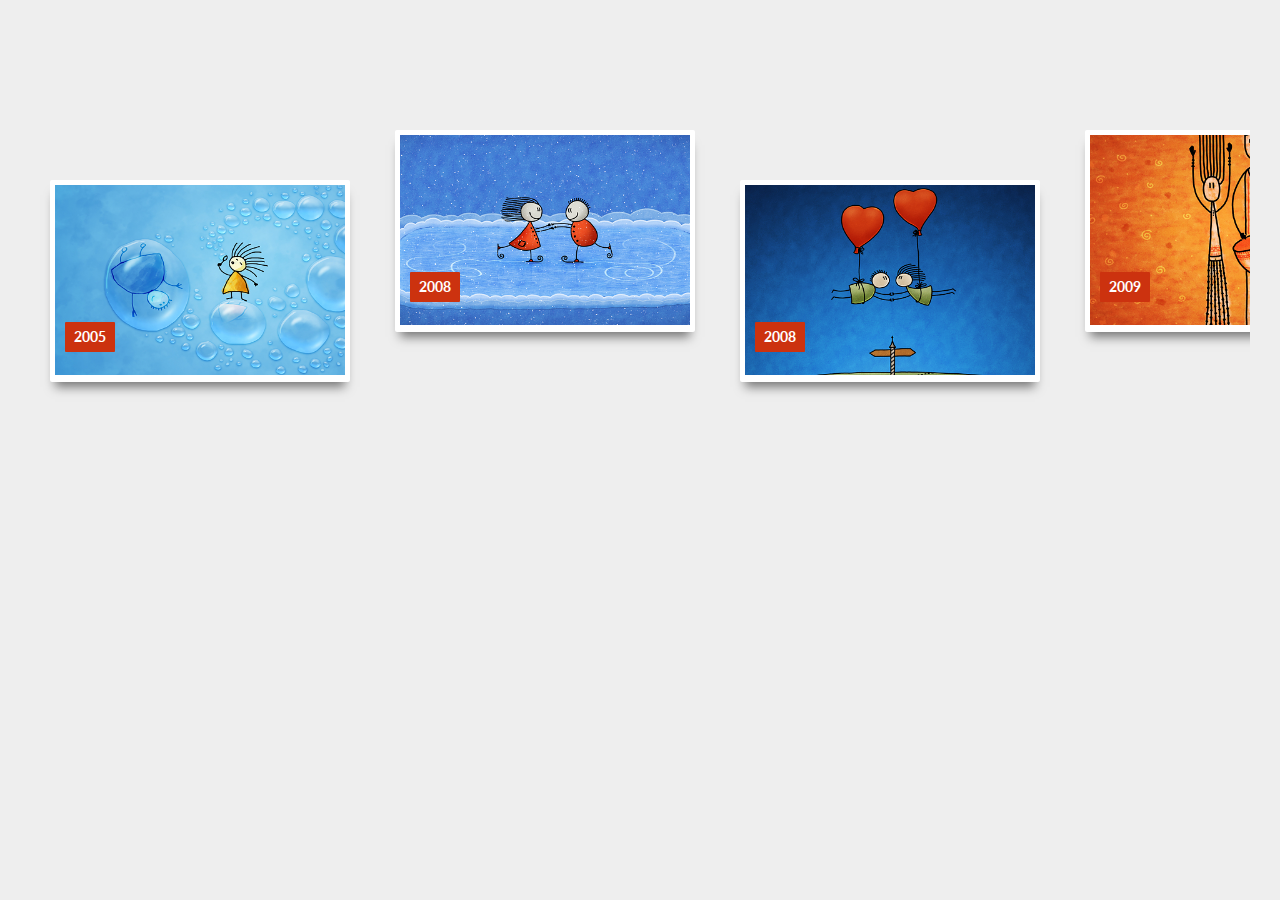
<file: index.html>
<!DOCTYPE html>
<html>
<head>
<meta http-equiv="Content-Type" content="text/html; charset=UTF-8"/>
<meta http-equiv="X-UA-Compatible" content="IE=edge,chrome=1" />
<title>Portfolio galary</title>
<link rel="stylesheet" href="css/styles.css" />
<link href="http://www.jqueryscript.net/css/jquerysctipttop.css" rel="stylesheet" type="text/css">
</head>

<body>
<!-- <div id="jquery-script-menu">
<div class="jquery-script-center">
<ul>
<li><a href="http://www.jqueryscript.net/layout/jQuery-Horizontal-Portfolio-Layout-With-CSS3-Animations.html">Download This Plugin</a></li>
<li><a href="http://www.jqueryscript.net/">Back To jQueryScript.Net</a></li>
</ul>
<div class="jquery-script-ads"><script type="text/javascript">
google_ad_client = "ca-pub-2783044520727903";
/* jQuery_demo */
google_ad_slot = "2780937993";
google_ad_width = 728;
google_ad_height = 90;
//
 </script>
<script type="text/javascript"
src="http://pagead2.googlesyndication.com/pagead/show_ads.js">
</script></div>
<div class="jquery-script-clear"></div>
</div>
</div> -->
<div class="demo-wrapper">
<!-- <h1 style="margin-top:150px;">Example For jQuery Horizontal Portfolio Layout With CSS3 Animations</h1> -->
<ul class="portfolio-items">
<li class="item">
<figure>
<div class="view"> <img src="images/1.jpg" /> </div>
<figcaption>
<p><span><a href="http://www.vladstudio.com/wallpaper/?thetwoandthebubbles">The Two and The Bubbles</a></span></p>
<p><span>By Vlad Gerasimov</span></p>
</figcaption>
</figure>
<div class="date">2005</div>
</li>
<li class="item">
<figure>
<div class="view"> <img src="images/2.jpg" /> </div>
<figcaption>
<p><span><a href="http://www.vladstudio.com/wallpaper/?christmas_ice_skating">Christmas Ice Skating</a></span></p>
<p><span>By Vlad Gerasimov</span></p>
</figcaption>
</figure>
<div class="date">2008</div>
</li>
<li class="item">
<figure>
<div class="view"> <img src="images/3.jpg" /> </div>
<figcaption>
<p><span><a href="http://www.vladstudio.com/wallpaper/?love_knows_no_boundaries">Love Knows No Boundaries</a></span></p>
<p><span>By Vlad Gerasimov</span></p>
</figcaption>
</figure>
<div class="date">2008</div>
</li>
<li class="item">
<figure>
<div class="view"> <img src="images/7.jpg" /> </div>
<figcaption>
<p><span><a href="http://www.vladstudio.com/wallpaper/?sandal">Sandal</a></span></p>
<p><span>By Vlad Gerasimov </span></p>
</figcaption>
</figure>
<div class="date">2009</div>
</li>
<li class="item">
<figure>
<div class="view"> <img src="images/13.jpg" /> </div>
<figcaption>
<p><span><a href="http://www.vladstudio.com/wallpaper/?skiing">Skiing</a></span></p>
<p><span>By Vlad Gerasimov</span></p>
</figcaption>
</figure>
<div class="date">2004</div>
</li>
<li class="item">
<figure>
<div class="view"> <img src="images/33.jpg" /> </div>
<figcaption>
<p><span><a href="http://www.vladstudio.com/wallpaper/?knight_lady">The Knight and The Lady</a></span></p>
<p><span>By Vlad Gerasimov</span></p>
</figcaption>
</figure>
<div class="date">2009</div>
</li>
<li class="item">
<figure>
<div class="view"> <img src="images/11.jpg" /> </div>
<figcaption>
<p><span><a href="http://www.vladstudio.com/wallpaper/?friends_c2">Friends</a></span></p>
<p><span>By Vlad Gerasimov</span></p>
</figcaption>
</figure>
<div class="date">2008</div>
</li>
<li class="item">
<figure>
<div class="view"> <img src="images/10.jpg" /> </div>
<figcaption>
<p><span><a href="http://www.vladstudio.com/wallpaper/?coiffure">Coiffure</a></span></p>
<p><span>By Vlad Gerasimov</span></p>
</figcaption>
</figure>
<div class="date">2004</div>
</li>
<li class="item">
<figure>
<div class="view"> <img src="images/12.jpg" /> </div>
<figcaption>
<p><span><a href="http://www.vladstudio.com/wallpaper/?pc_mac">Get a Mac</a></span></p>
<p><span>By Vlad Gerasimov</span></p>
</figcaption>
</figure>
<div class="date">2007</div>
</li>
<li class="item">
<figure>
<div class="view"> <img src="images/15.jpg" /> </div>
<figcaption>
<p><span><a href="http://www.vladstudio.com/wallpaper/?connection">Connection</a></span></p>
<p><span>By Vlad Gerasimov </span></p>
</figcaption>
</figure>
<div class="date">2006</div>
</li>
<li class="item">
<figure>
<div class="view"> <img src="images/16.jpg" /> </div>
<figcaption>
<p><span><a href="http://www.vladstudio.com/wallpaper/?alice_dragon_tree">Alice, Her Dragon, and The Christmas Tree</a></span></p>
<p><span>By Vlad Gerasimov </span></p>
</figcaption>
</figure>
<div class="date">2011</div>
</li>
<li class="item">
<figure>
<div class="view"> <img src="images/18.jpg" /> </div>
<figcaption>
<p><span><a href="http://www.vladstudio.com/wallpaper/?inseparable">Inseparable</a></span></p>
<p><span>By Vlad Gerasimov </span></p>
</figcaption>
</figure>
<div class="date">2009</div>
</li>
<li class="item">
<figure>
<div class="view"> <img src="images/5.jpg" /> </div>
<figcaption>
<p><span><a href="http://www.vladstudio.com/wallpaper/?pregnant">Pregnant</a></span></p>
<p><span>By Vlad Gerasimov </span></p>
</figcaption>
</figure>
<div class="date">2006</div>
</li>
<li class="item">
<figure>
<div class="view"> <img src="images/6.jpg" /> </div>
<figcaption>
<p><span><a href="http://www.vladstudio.com/wallpaper/?xmas_tree">Christmas Tree</a></span></p>
<p><span>By Vlad Gerasimov </span></p>
</figcaption>
</figure>
<div class="date">2009</div>
</li>
<li class="item">
<figure>
<div class="view"> <img src="images/8.jpg" /> </div>
<figcaption>
<p><span><a href="http://www.vladstudio.com/wallpaper/?thetwoandthemouse">The Two and The Mouse</a></span></p>
<p><span>By Vlad Gerasimov </span></p>
</figcaption>
</figure>
<div class="date">2005</div>
</li>
<li class="item">
<figure>
<div class="view"> <img src="images/9.jpg" /> </div>
<figcaption>
<p><span><a href="http://www.vladstudio.com/wallpaper/?punctuation">Punctuation</a></span></p>
<p><span>By Vlad Gerasimov </span></p>
</figcaption>
</figure>
<div class="date">2006</div>
</li>
<li class="item">
<figure>
<div class="view"> <img src="images/4.jpg" /> </div>
<figcaption>
<p><span><a href="http://www.vladstudio.com/wallpaper/?internet_cafe">Internet Cafe</a></span></p>
<p><span>By Vlad Gerasimov </span></p>
</figcaption>
</figure>
<div class="date">2012</div>
</li>
<li class="item">
<figure>
<div class="view"> <img src="images/21.jpg" /> </div>
<figcaption>
<p><span><a href="http://www.vladstudio.com/wallpaper/?raring_ringtail_blue">Raring Ringtail</a></span></p>
<p><span>By Vlad Gerasimov </span></p>
</figcaption>
</figure>
<div class="date">2013</div>
</li>
</ul>
</div>

<script src="http://ajax.googleapis.com/ajax/libs/jquery/1.9.1/jquery.min.js"></script>
<script src="js/modernizr-1.5.min.js"></script> 
<script src="js/jquery.mousewheel.js"></script> 
<script src="js/scripts.js"></script>
<script type="text/javascript">

  var _gaq = _gaq || [];
  _gaq.push(['_setAccount', 'UA-36251023-1']);
  _gaq.push(['_setDomainName', 'jqueryscript.net']);
  _gaq.push(['_trackPageview']);

  (function() {
    var ga = document.createElement('script'); ga.type = 'text/javascript'; ga.async = true;
    ga.src = ('https:' == document.location.protocol ? 'https://ssl' : 'http://www') + '.google-analytics.com/ga.js';
    var s = document.getElementsByTagName('script')[0]; s.parentNode.insertBefore(ga, s);
  })();

</script>
</body>
</html>
</file>
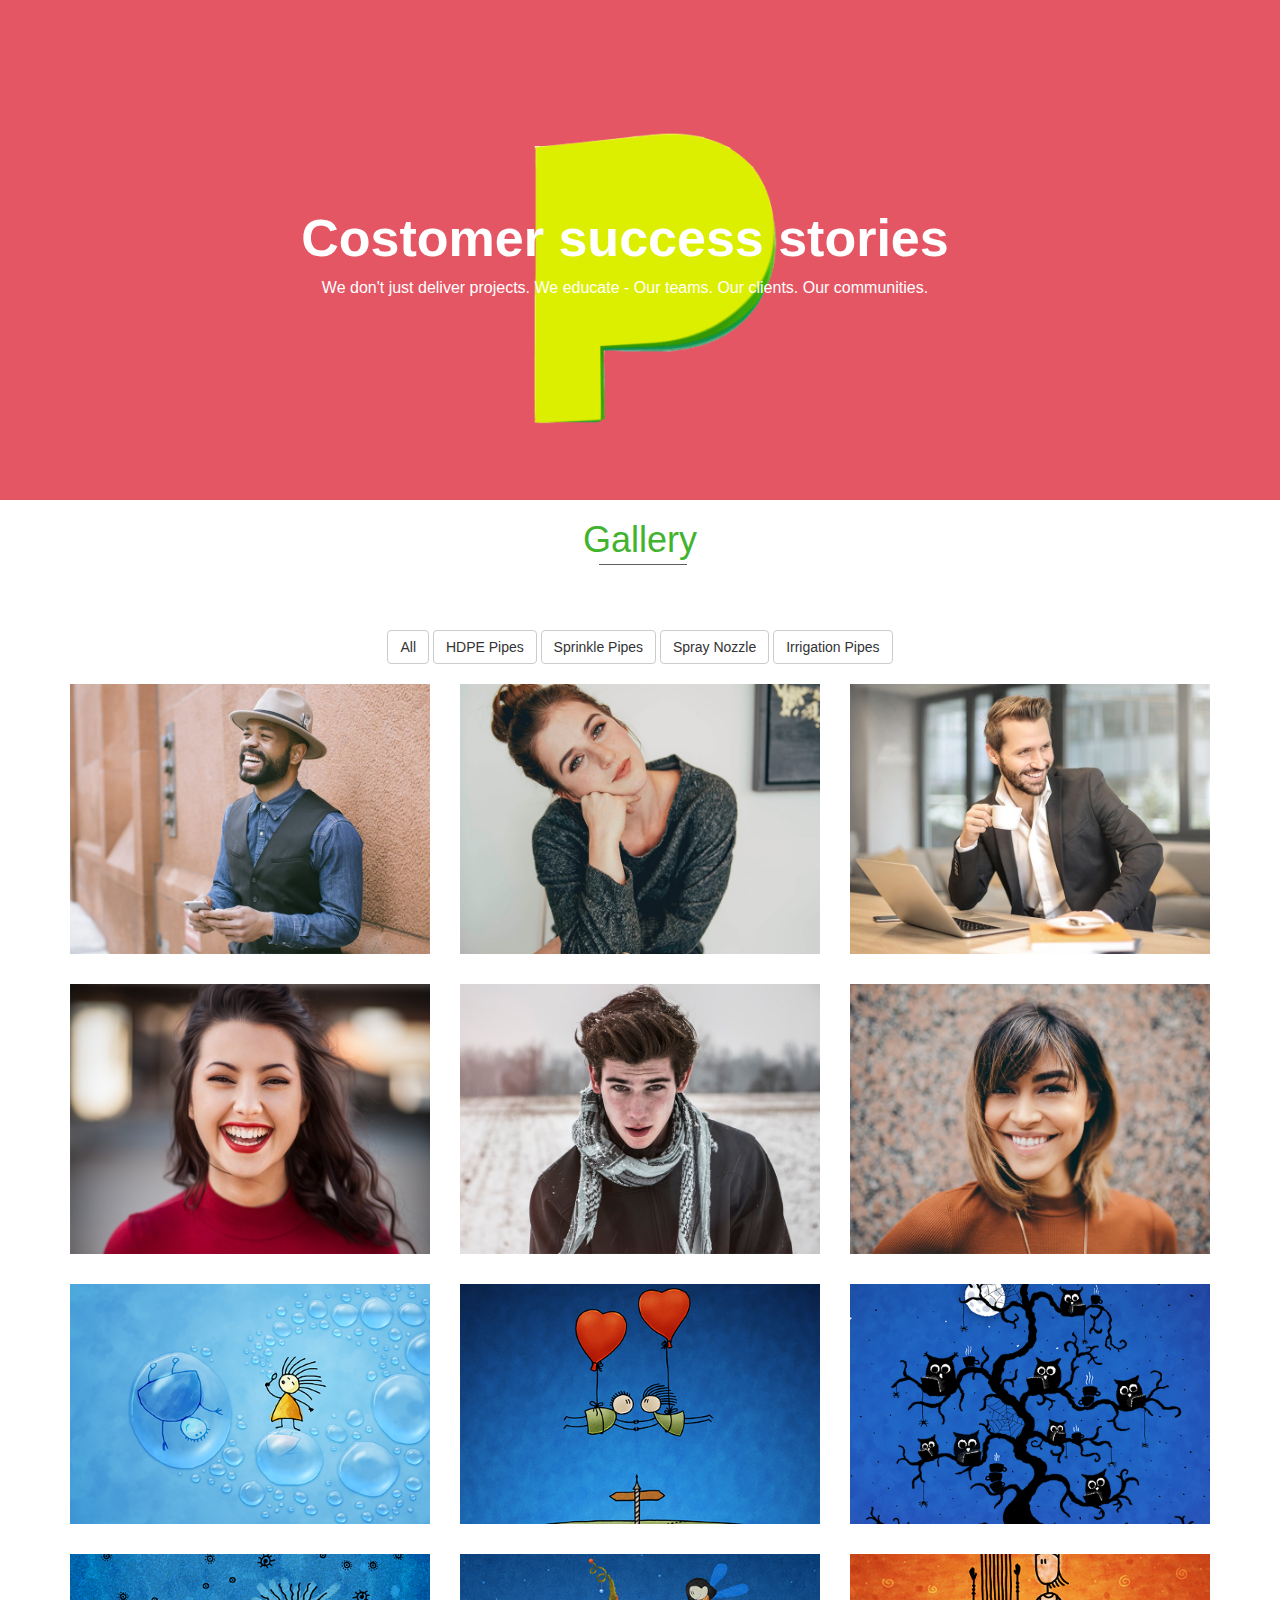
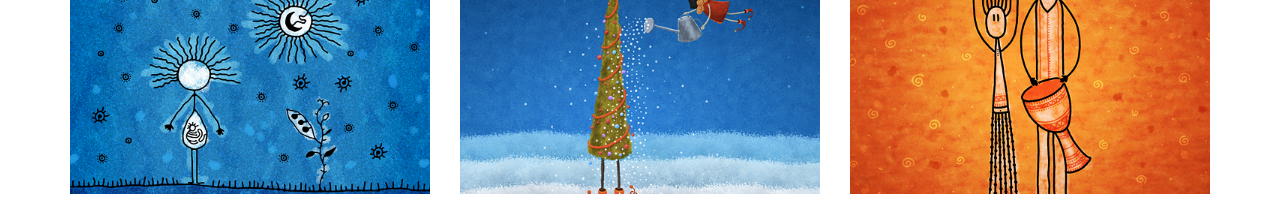
<file: section.html>
<!doctype html>
<html lang="en">
  <head>
    <!-- Required meta tags -->
    <meta charset="utf-8">
    <meta name="viewport" content="width=device-width, initial-scale=1, shrink-to-fit=no">
    <title>Section</title>
    <link rel="stylesheet" type="text/css" href="css/section.css">
    <!-- Bootstrap CSS -->
    <link rel="stylesheet" href="https://maxcdn.bootstrapcdn.com/bootstrap/3.3.7/css/bootstrap.min.css">

    <!-- <title>Hello, world!</title> -->
  </head>
  <body>
    <section class="portfolio-banner">
        <div class="row hero-text">
            <div class="text-center">
                <h1>Costomer success stories</h1>
                <p>We don't just deliver projects. We educate - Our teams. Our clients. Our communities.</p>
            </div>
        </div>
    </section>

    
    <section>
      <div class="container">
        <div class="row">
        <div class="gallery col-lg-12 col-md-12 col-sm-12 col-xs-12">
            <h1 class="gallery-title">Gallery</h1>
        </div>

        <div align="center">
            <button class="btn btn-default filter-button" data-filter="all">All</button>
            <button class="btn btn-default filter-button" data-filter="hdpe">HDPE Pipes</button>
            <button class="btn btn-default filter-button" data-filter="sprinkle">Sprinkle Pipes</button>
            <button class="btn btn-default filter-button" data-filter="spray">Spray Nozzle</button>
            <button class="btn btn-default filter-button" data-filter="irrigation">Irrigation Pipes</button>
        </div>
        <br/>



            <div class="gallery_product col-lg-4 col-md-4 col-sm-4 col-xs-6 filter hdpe">
                <img src="images/tm1.jpeg" class="img-responsive">
            </div>

            <div class="gallery_product col-lg-4 col-md-4 col-sm-4 col-xs-6 filter sprinkle">
                <img src="images/tm2.jpeg" class="img-responsive">
            </div>

            <div class="gallery_product col-lg-4 col-md-4 col-sm-4 col-xs-6 filter hdpe">
                <img src="images/tm3.jpeg" class="img-responsive">
            </div>

            <div class="gallery_product col-lg-4 col-md-4 col-sm-4 col-xs-6 filter irrigation">
                <img src="images/tm4.jpeg" class="img-responsive">
            </div>

            <div class="gallery_product col-lg-4 col-md-4 col-sm-4 col-xs-6 filter spray">
                <img src="images/tm5.jpeg" class="img-responsive">
            </div>

            <div class="gallery_product col-lg-4 col-md-4 col-sm-4 col-xs-6 filter irrigation">
                <img src="images/tm6.jpeg" class="img-responsive">
            </div>

            <div class="gallery_product col-lg-4 col-md-4 col-sm-4 col-xs-6 filter spray">
                <img src="images/1.jpg" class="img-responsive">
            </div>

            <div class="gallery_product col-lg-4 col-md-4 col-sm-4 col-xs-6 filter irrigation">
                <img src="images/3.jpg" class="img-responsive">
            </div>

            <div class="gallery_product col-lg-4 col-md-4 col-sm-4 col-xs-6 filter irrigation">
                <img src="images/4.jpg" class="img-responsive">
            </div>

            <div class="gallery_product col-lg-4 col-md-4 col-sm-4 col-xs-6 filter hdpe">
                <img src="images/5.jpg" class="img-responsive">
            </div>

            <div class="gallery_product col-lg-4 col-md-4 col-sm-4 col-xs-6 filter spray">
                <img src="images/6.jpg" class="img-responsive">
            </div>

            <div class="gallery_product col-lg-4 col-md-4 col-sm-4 col-xs-6 filter sprinkle">
                <img src="images/7.jpg" class="img-responsive">
            </div>
        </div>
    </div>
</section>

    
</section>

    <!-- Optional JavaScript -->
    <!-- jQuery first, then Popper.js, then Bootstrap JS -->
    <script src="https://ajax.googleapis.com/ajax/libs/jquery/3.3.1/jquery.min.js"></script>
    <script src="https://maxcdn.bootstrapcdn.com/bootstrap/3.3.7/js/bootstrap.min.js"></script>
    <script>
    $(document).ready(function(){

    $(".filter-button").click(function(){
        var value = $(this).attr('data-filter');
        
        if(value == "all")
        {
            //$('.filter').removeClass('hidden');
            $('.filter').show('1000');
        }
        else
        {
//            $('.filter[filter-item="'+value+'"]').removeClass('hidden');
//            $(".filter").not('.filter[filter-item="'+value+'"]').addClass('hidden');
            $(".filter").not('.'+value).hide('3000');
            $('.filter').filter('.'+value).show('3000');
            
        }
    });
    
    if ($(".filter-button").removeClass("active")) {
$(this).removeClass("active");
}
$(this).addClass("active");

});
</script>
  </body>
</html>
</file>
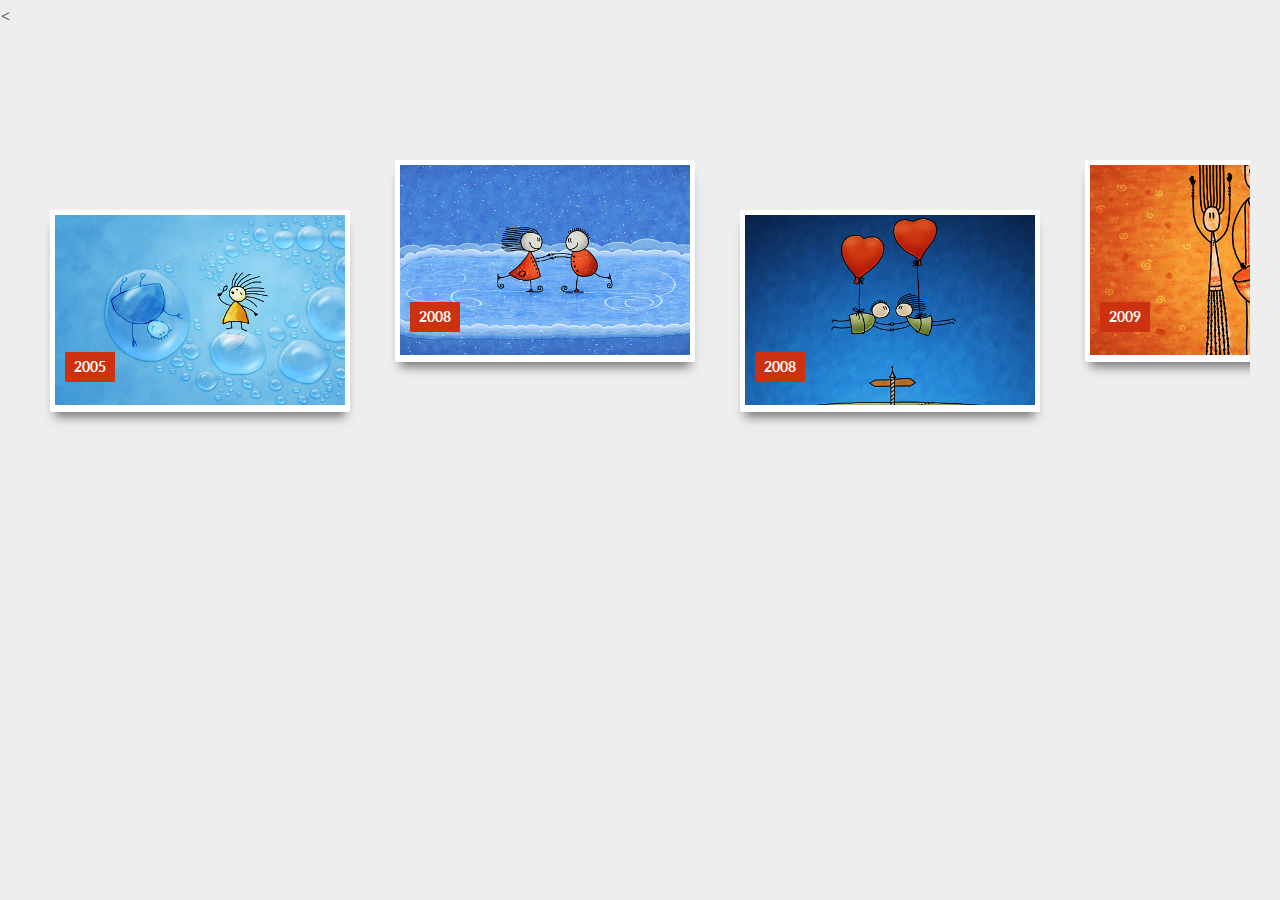
<file: shortPortfolio.html>
<!DOCTYPE html>
<html>
<head>
<meta http-equiv="Content-Type" content="text/html; charset=UTF-8"/>
<meta http-equiv="X-UA-Compatible" content="IE=edge,chrome=1" />
<title>Example For jQuery Horizontal Portfolio Layout With CSS3 Animations</title>
<link rel="stylesheet" href="css/styles.css" />
<link href="http://www.jqueryscript.net/css/jquerysctipttop.css" rel="stylesheet" type="text/css">
</head>

<body>
<
<div class="demo-wrapper">
<!-- <h1 style="margin-top:150px;">Example For jQuery Horizontal Portfolio Layout With CSS3 Animations</h1> -->
<ul class="portfolio-items">
<li class="item">
<figure>
<div class="view"> <img src="images/1.jpg" /> </div>
<figcaption>
<p><span><a href="http://www.vladstudio.com/wallpaper/?thetwoandthebubbles">The Two and The Bubbles</a></span></p>
<p><span>By Vlad Gerasimov</span></p>
</figcaption>
</figure>
<div class="date">2005</div>
</li>
<li class="item">
<figure>
<div class="view"> <img src="images/2.jpg" /> </div>
<figcaption>
<p><span><a href="http://www.vladstudio.com/wallpaper/?christmas_ice_skating">Christmas Ice Skating</a></span></p>
<p><span>By Vlad Gerasimov</span></p>
</figcaption>
</figure>
<div class="date">2008</div>
</li>
<li class="item">
<figure>
<div class="view"> <img src="images/3.jpg" /> </div>
<figcaption>
<p><span><a href="http://www.vladstudio.com/wallpaper/?love_knows_no_boundaries">Love Knows No Boundaries</a></span></p>
<p><span>By Vlad Gerasimov</span></p>
</figcaption>
</figure>
<div class="date">2008</div>
</li>
<li class="item">
<figure>
<div class="view"> <img src="images/7.jpg" /> </div>
<figcaption>
<p><span><a href="http://www.vladstudio.com/wallpaper/?sandal">Sandal</a></span></p>
<p><span>By Vlad Gerasimov </span></p>
</figcaption>
</figure>
<div class="date">2009</div>
</li>
<li class="item">
<figure>
<div class="view"> <img src="images/13.jpg" /> </div>
<figcaption>
<p><span><a href="http://www.vladstudio.com/wallpaper/?skiing">Skiing</a></span></p>
<p><span>By Vlad Gerasimov</span></p>
</figcaption>
</figure>
<div class="date">2004</div>
</li>
<li class="item">
<figure>
<div class="view"> <img src="images/33.jpg" /> </div>
<figcaption>
<p><span><a href="http://www.vladstudio.com/wallpaper/?knight_lady">The Knight and The Lady</a></span></p>
<p><span>By Vlad Gerasimov</span></p>
</figcaption>
</figure>
<div class="date">2009</div>
</li>
<li class="item">
<figure>
<div class="view"> <img src="images/11.jpg" /> </div>
<figcaption>
<p><span><a href="http://www.vladstudio.com/wallpaper/?friends_c2">Friends</a></span></p>
<p><span>By Vlad Gerasimov</span></p>
</figcaption>
</figure>
<div class="date">2008</div>
</li>
<li class="item">
<figure>
<div class="view"> <img src="images/10.jpg" /> </div>
<figcaption>
<p><span><a href="http://www.vladstudio.com/wallpaper/?coiffure">Coiffure</a></span></p>
<p><span>By Vlad Gerasimov</span></p>
</figcaption>
</figure>
<div class="date">2004</div>
</li>
<li class="item">
<figure>
<div class="view"> <img src="images/12.jpg" /> </div>
<figcaption>
<p><span><a href="http://www.vladstudio.com/wallpaper/?pc_mac">Get a Mac</a></span></p>
<p><span>By Vlad Gerasimov</span></p>
</figcaption>
</figure>
<div class="date">2007</div>
</li>
<li class="item">
<figure>
<div class="view"> <img src="images/15.jpg" /> </div>
<figcaption>
<p><span><a href="http://www.vladstudio.com/wallpaper/?connection">Connection</a></span></p>
<p><span>By Vlad Gerasimov </span></p>
</figcaption>
</figure>
<div class="date">2006</div>
</li>
<li class="item">
<figure>
<div class="view"> <img src="images/16.jpg" /> </div>
<figcaption>
<p><span><a href="http://www.vladstudio.com/wallpaper/?alice_dragon_tree">Alice, Her Dragon, and The Christmas Tree</a></span></p>
<p><span>By Vlad Gerasimov </span></p>
</figcaption>
</figure>
<div class="date">2011</div>
</li>
<li class="item">
<figure>
<div class="view"> <img src="images/18.jpg" /> </div>
<figcaption>
<p><span><a href="http://www.vladstudio.com/wallpaper/?inseparable">Inseparable</a></span></p>
<p><span>By Vlad Gerasimov </span></p>
</figcaption>
</figure>
<div class="date">2009</div>
</li>
<li class="item">
<figure>
<div class="view"> <img src="images/5.jpg" /> </div>
<figcaption>
<p><span><a href="http://www.vladstudio.com/wallpaper/?pregnant">Pregnant</a></span></p>
<p><span>By Vlad Gerasimov </span></p>
</figcaption>
</figure>
<div class="date">2006</div>
</li>
<li class="item">
<figure>
<div class="view"> <img src="images/6.jpg" /> </div>
<figcaption>
<p><span><a href="http://www.vladstudio.com/wallpaper/?xmas_tree">Christmas Tree</a></span></p>
<p><span>By Vlad Gerasimov </span></p>
</figcaption>
</figure>
<div class="date">2009</div>
</li>
<li class="item">
<figure>
<div class="view"> <img src="images/8.jpg" /> </div>
<figcaption>
<p><span><a href="http://www.vladstudio.com/wallpaper/?thetwoandthemouse">The Two and The Mouse</a></span></p>
<p><span>By Vlad Gerasimov </span></p>
</figcaption>
</figure>
<div class="date">2005</div>
</li>
<li class="item">
<figure>
<div class="view"> <img src="images/9.jpg" /> </div>
<figcaption>
<p><span><a href="http://www.vladstudio.com/wallpaper/?punctuation">Punctuation</a></span></p>
<p><span>By Vlad Gerasimov </span></p>
</figcaption>
</figure>
<div class="date">2006</div>
</li>
<li class="item">
<figure>
<div class="view"> <img src="images/4.jpg" /> </div>
<figcaption>
<p><span><a href="http://www.vladstudio.com/wallpaper/?internet_cafe">Internet Cafe</a></span></p>
<p><span>By Vlad Gerasimov </span></p>
</figcaption>
</figure>
<div class="date">2012</div>
</li>
<li class="item">
<figure>
<div class="view"> <img src="images/21.jpg" /> </div>
<figcaption>
<p><span><a href="http://www.vladstudio.com/wallpaper/?raring_ringtail_blue">Raring Ringtail</a></span></p>
<p><span>By Vlad Gerasimov </span></p>
</figcaption>
</figure>
<div class="date">2013</div>
</li>
</ul>
</div>

<script src="http://ajax.googleapis.com/ajax/libs/jquery/1.9.1/jquery.min.js"></script>
<script src="js/modernizr-1.5.min.js"></script> 
<script src="js/jquery.mousewheel.js"></script> 
<script src="js/scripts.js"></script>
<script type="text/javascript">

  var _gaq = _gaq || [];
  _gaq.push(['_setAccount', 'UA-36251023-1']);
  _gaq.push(['_setDomainName', 'jqueryscript.net']);
  _gaq.push(['_trackPageview']);

  (function() {
    var ga = document.createElement('script'); ga.type = 'text/javascript'; ga.async = true;
    ga.src = ('https:' == document.location.protocol ? 'https://ssl' : 'http://www') + '.google-analytics.com/ga.js';
    var s = document.getElementsByTagName('script')[0]; s.parentNode.insertBefore(ga, s);
  })();

</script>
</body>
</html>
</file>
<file: css/styles.css>
@import url(http://fonts.googleapis.com/css?family=Lato:300,100,400);

* {
  margin: 0;
  padding: 0;
  border: 0;
  -moz-box-sizing: border-box;
  box-sizing: border-box;
  position: relative;
  list-style-type: none
}

a {
  color: inherit;
  text-decoration: none
}

a.link {
  color: #C4290D
}

html,
body {
  min-height: 100%
}

body {
  background-color: #eee;
  font: 300 20px/1.5 "Lato", sans-serif;
  color: #333
}

header {
  background-color: white;
  padding: 0 30px;
  box-shadow: 0 2px 2px rgba(0, 0, 0, 0.2);
  z-index: 10;
  line-height: 2em
}

header a {
  font-size: 20px
}

.demo-wrapper {
  padding: 30px
}

h1 {
  font-size: 42px;
  margin: 0;
  font-weight: 300;
  margin-bottom: 30px;
  letter-spacing: -1px;
  text-align: center
}

.portfolio-items {
  height: 400px;
  overflow-x: scroll;
  overflow-y: hidden;
  white-space: nowrap;
  margin-bottom: 30px;
  position: relative
}

.portfolio-items > li {
  display: inline-block;
  vertical-align: top
}

.item {
  width: 300px;
  height: 202px;
  margin: 150px 20px 0;
  padding: 5px;
  border-radius: 2px;
  background-color: white;
  font-size: 14px;
  opacity: 0;
  position: relative;
  top: -300px;
  box-shadow: 0px 10px 10px -5px rgba(0,0,0,0.5);
  -webkit-transform: rotate(-135deg);
  -ms-transform: rotate(-135deg);
  -o-transform: rotate(-135deg);
  transform: rotate(-135deg);
  -webkit-transition: all .3s ease, opacity 2s ease,  top 1s ease;
  -o-transition: all .3s ease, opacity 2s ease,  top 1s ease;
  transition: all .3s ease, opacity 2s ease,  top 1s ease
}

.item:nth-child(even) {
  margin-top: 100px
}

.item:hover {
  height: 270px;
  padding: 15px;
  -webkit-transform: translateY(-68px);
  -ms-transform: translateY(-68px);
  -o-transform: translateY(-68px);
  transform: translateY(-68px)
}

.item:hover .date {
  -webkit-transform: translate3d(0, 61px, 0);
  -ms-transform: translate3d(0, 61px, 0);
  -o-transform: translate3d(0, 61px, 0);
  transform: translate3d(0, 61px, 0)
}

.item:hover figcaption {
  -webkit-animation: show .25s ease-in .120s forwards;
  -o-animation: show .25s ease-in .120s forwards;
  animation: show .25s ease-in .120s forwards
}

.item:hover p:nth-of-type(1) span {
  -webkit-animation: slideOut .25s ease-out .15s forwards;
  -o-animation: slideOut .25s ease-out .15s forwards;
  animation: slideOut .25s ease-out .15s forwards
}

.item:hover p:nth-of-type(2) span {
  -webkit-animation: slideOut .2s  ease-out .3s forwards;
  -o-animation: slideOut .2s  ease-out .3s forwards;
  animation: slideOut .2s  ease-out .3s forwards
}

.item:hover .view {
  height: 170px
}

.item:hover .view img {
  top: -20px;
  left: -20px
}

.falldown {
  top: 0;
  opacity: 1;
  -webkit-transform: rotate(0);
  -ms-transform: rotate(0);
  -o-transform: rotate(0);
  transform: rotate(0)
}

figure {
  width: 100%;
  height: 100%
}

.view {
  overflow: hidden;
  width: 100%;
  height: 190px;
  position: relative
}

.view img {
  width: 300px;
  height: 190px;
  -webkit-transition: width .3s ease;
  -o-transition: width .3s ease;
  transition: width .3s ease;
  position: absolute
}

figcaption {
  height: 60px;
  width: 100%;
  padding: 0;
  position: absolute;
  bottom: 0;
  overflow: hidden;
  opacity: 0
}

figcaption p {
  line-height: 25px !important;
  font: bold 12px/18px "Arial", sans-serif;
  text-transform: uppercase;
  padding: 0 10px;
  margin: 5px 0;
  width: 100%;
  background-color: #f0f0f0;
  color: #333
}

figcaption span {
  left: -100%;
  opacity: 0
}

figcaption a {
  color: #CC320F
}

.date {
  z-index: 1;
  width: 50px;
  height: 30px;
  line-height: 30px;
  color: #fff;
  font-weight: bold;
  text-align: center;
  border-radius: 1px;
  background-color: #CC320F;
  position: absolute;
  bottom: 30px;
  left: 15px;
  -webkit-transition: -webkit-transform 0.5s cubic-bezier(0.12, 1.6, 0.91, 0.92);
  -o-transition: -o-transform 0.5s cubic-bezier(0.12, 1.6, 0.91, 0.92);
  transition: -webkit-transform 0.5s cubic-bezier(0.12, 1.6, 0.91, 0.92);
  transition: -ms-transform 0.5s cubic-bezier(0.12, 1.6, 0.91, 0.92);
  transition: -o-transform 0.5s cubic-bezier(0.12, 1.6, 0.91, 0.92);
  transition: transform 0.5s cubic-bezier(0.12, 1.6, 0.91, 0.92)
}

@keyframes slideOut {
  0% {
    left: -100%;
    opacity: 0
  }

  95% {
    left: 0;
    opacity: 0.2
  }

  100% {
    opacity: 1;
    left: 0
  }
}

@keyframes show {
  to {
    opacity: 1
  }
}

::-webkit-scrollbar {
  width: 7px;
  height: 7px;
  cursor: pointer
}

::-webkit-scrollbar-track {
  background-color: #ddd;
  border-radius: 10px
}

::-webkit-scrollbar-thumb {
  border-radius: 10px;
  background-color: #C4290D
}

@-webkit-keyframes slideOut {
  0% {
    left: -100%;
    opacity: 0
  }

  95% {
    left: 0;
    opacity: 0.2
  }

  100% {
    opacity: 1;
    left: 0
  }
}

@-o-keyframes slideOut {
  0% {
    left: -100%;
    opacity: 0
  }

  95% {
    left: 0;
    opacity: 0.2
  }

  100% {
    opacity: 1;
    left: 0
  }
}

@-webkit-keyframes show {
  to {
    opacity: 1
  }
}

@-o-keyframes show {
  to {
    opacity: 1
  }
}
</file>
<file: css/section.css>
.portfolio-banner{
    background: url(../images/portfolio-page.gif);
    height: 500px;
    background-repeat: no-repeat;
    background-size: contain;
    position: relative;
    width: 100%;
}
.hero-text {
    text-align: center;
    position: absolute;
    top: 50%;
    left: 50%;
    transform: translate(-50%, -50%);
    color: white;
}
.hero-text h1{
    font-size: 50px;
    font-family: 'Open Sans Condensed',sans-serif;
    font-weight: 700;
}

.gallery-title
{
    font-size: 36px;
    color: #42B32F;
    text-align: center;
    font-weight: 500;
    margin-bottom: 70px;
}
.gallery-title:after {
    content: "";
    position: absolute;
    width: 7.5%;
    left: 46.5%;
    height: 45px;
    border-bottom: 1px solid #5e5e5e;
}
.filter-button
{
    font-size: 18px;
    border: 1px solid #42B32F;
    border-radius: 5px;
    text-align: center;
    color: #42B32F;
    margin-bottom: 30px;

}
.filter-button:hover
{
    font-size: 18px;
    border: 1px solid #42B32F;
    border-radius: 5px;
    text-align: center;
    color: #ffffff;
    background-color: #42B32F;

}
.btn-default:active .filter-button:active
{
    background-color: #42B32F;
    color: white;
}

.port-image
{
    width: 100%;
}

.gallery_product
{
    margin-bottom: 30px;
   
}
.image {
  opacity: 1;
  transition: .5s ease;
  backface-visibility: hidden;
}
.gallery_product:hover .image {
  opacity: 0.3;
}

.gallery_product:hover .middle {
  opacity: 1;
}
.middle {
  transition: .5s ease;
  opacity: 0;
  position: absolute;
  top: 50%;
  left: 50%;
  transform: translate(-50%, -50%);
  -ms-transform: translate(-50%, -50%);
  text-align: center;
}
.text {
  background-color: #4CAF50;
  color: white;
  font-size: 16px;
  padding: 16px 32px;
}
.container:hover .image {
  opacity: 0.3;
}

.container:hover .middle {
  opacity: 1;
}





@media only screen and (max-width: 600px) {
     .portfolio-banner{
    height:200px;
    
}
    .hero-text h1{
    font-size: 20px;
}
.hero-text {
    top: 27%;
}
@media only screen and (min-width: 480px) {
     .portfolio-banner{
    
    background-size: cover!important;
   }

}
.hero-text p{
    font-size: 10px;
}
} 

@media only screen and (min-width: 600px) {
 
     .portfolio-banner{
    height:300px; 

   }
    .hero-text h1{
    font-size: 27px;
}
.hero-text {
    top: 32%;
}
.hero-text p{
    font-size: 12px;
}

} 

@media only screen and (min-width: 768px) {
.portfolio-banner{
    height:400px; 
   }
    .hero-text h1{
    font-size: 35px;
}
.hero-text p{
    font-size: 12px;
}
.
.hero-text {
    top: 37%;
}
} 

@media only screen and (min-width: 992px) {
    .portfolio-banner{
    height:500px; 
   }
    .hero-text h1{
    font-size: 40px;
}
.hero-text p{
    font-size: 14px;
}

.hero-text {
    top: 43%;
}
} 
@media only screen and (min-width: 1200px) {
   .portfolio-banner{
    background-size: cover!important;
    height:500px; 
   }
   .hero-text h1{
    font-size: 52px;
}
.hero-text p{
    font-size: 16px;
}
.hero-text {
    top: 50%;
}
}
</file>
